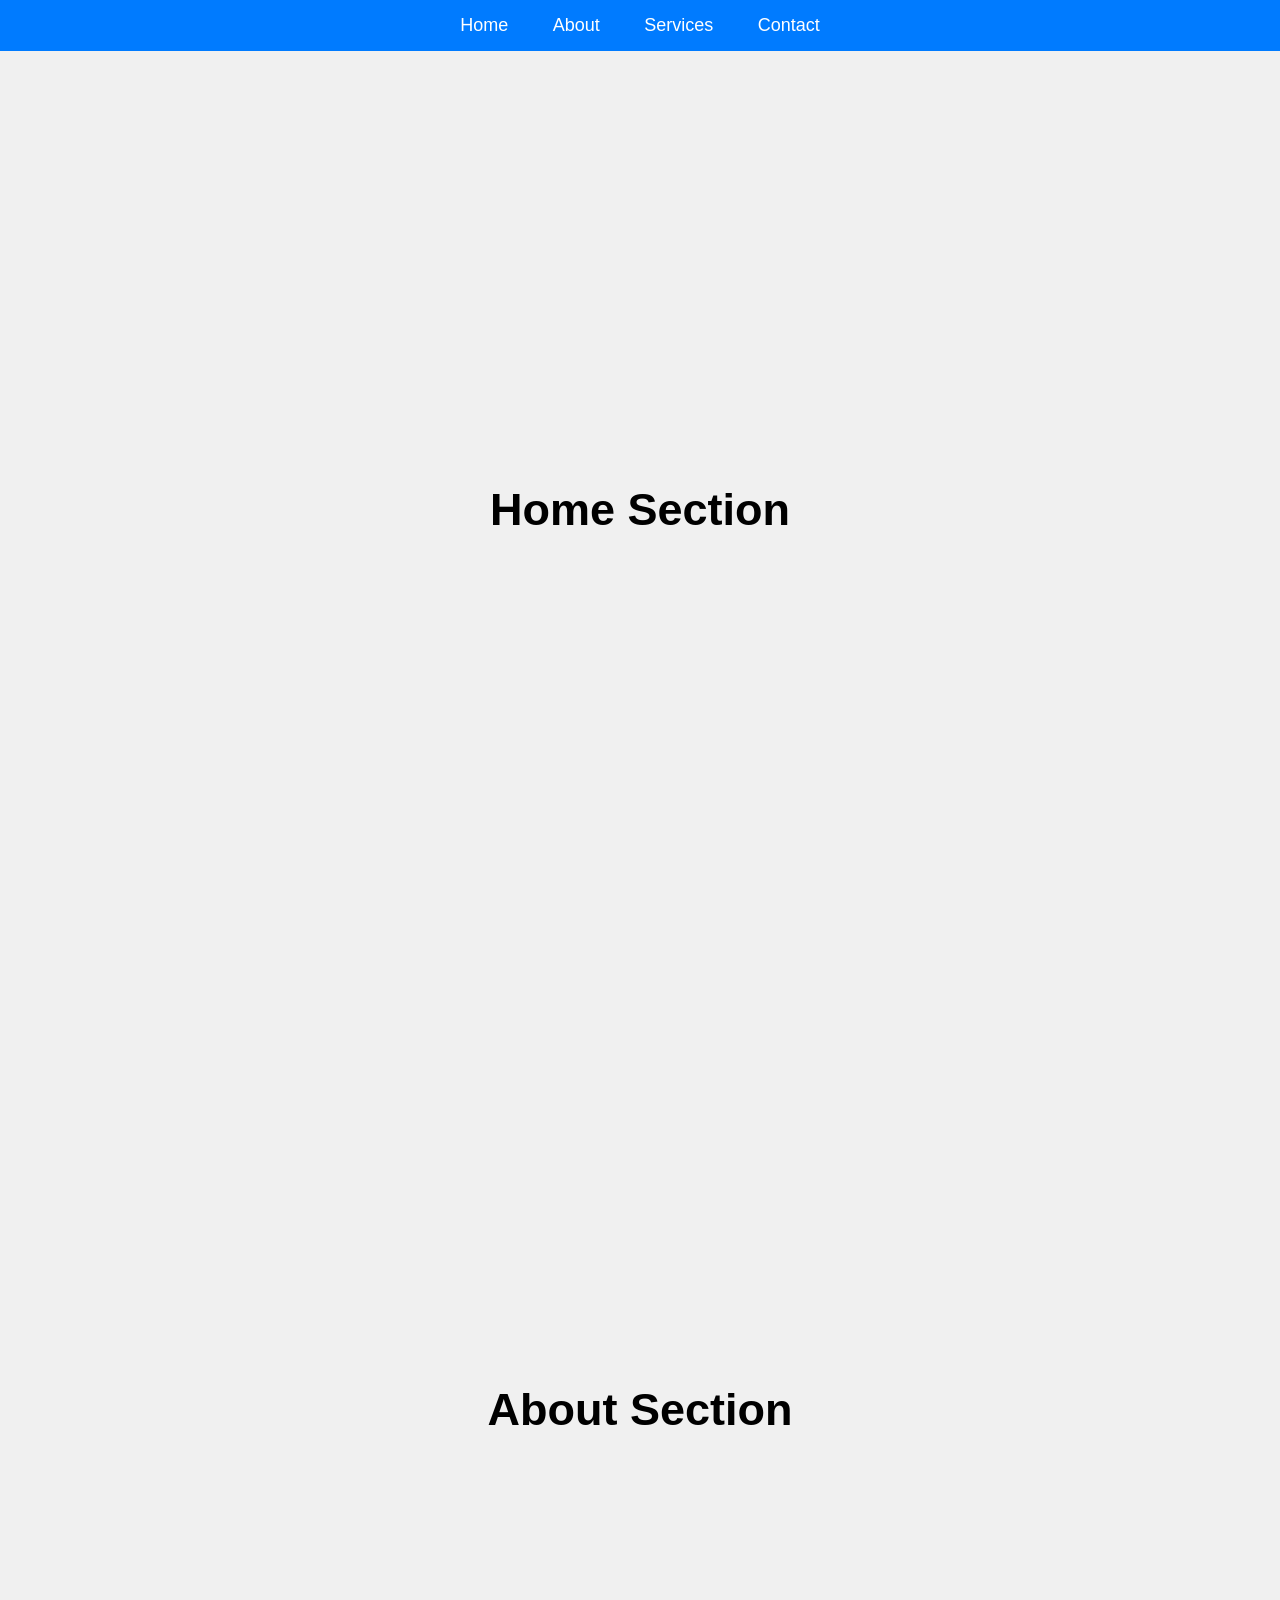
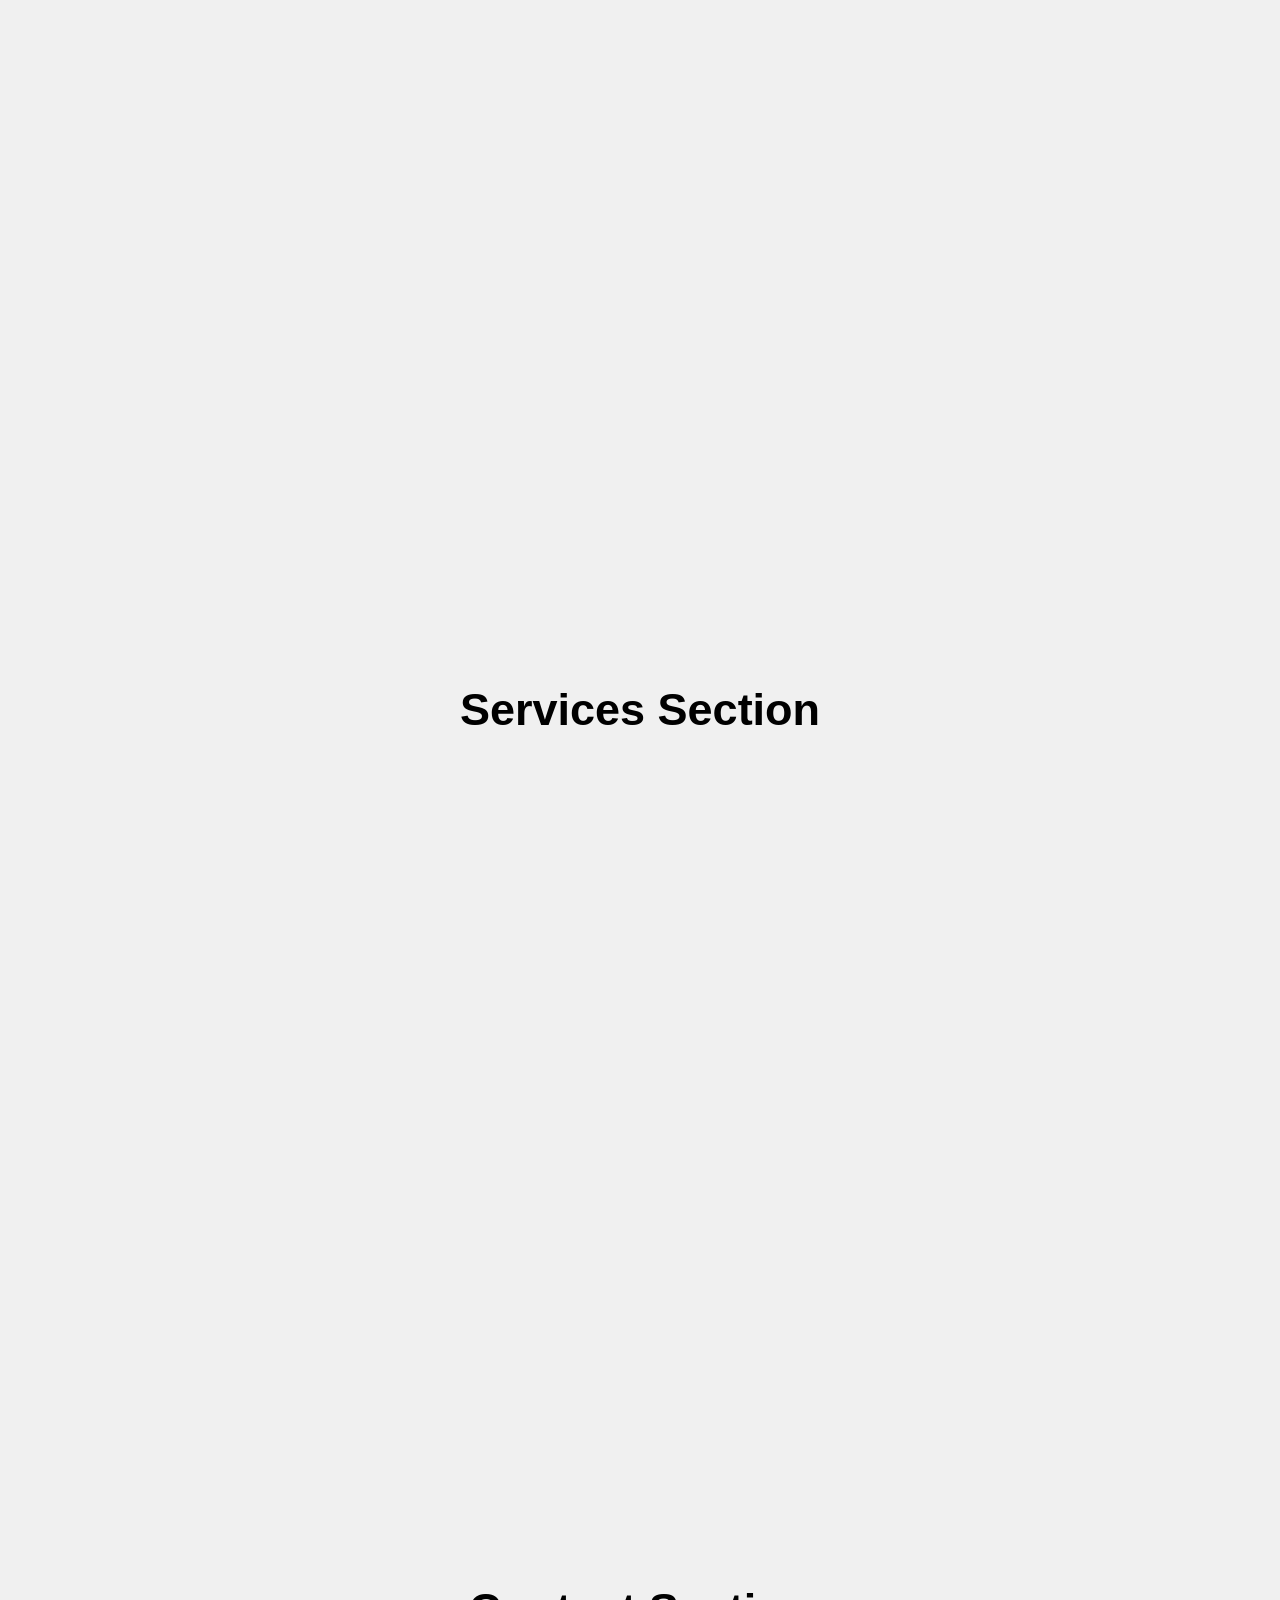
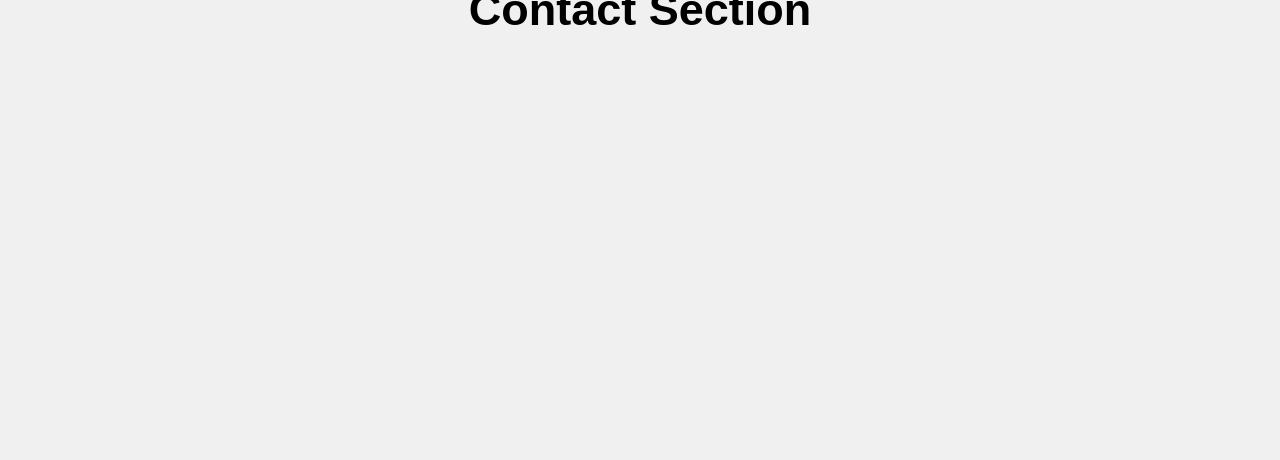
<file: task1/task_01.html>
<!DOCTYPE html>
<html lang="en">
<head>
    <meta charset="UTF-8">
    <meta name="viewport" content="width=device-width, initial-scale=1.0">
    <title>Interactive Navigation</title>
    <link rel="stylesheet" href="task_01_style.css">
</head>
<body>

    <nav class="navbar">
        <ul>
            <li><a href="#home">Home</a></li>
            <li><a href="#about">About</a></li>
            <li><a href="#services">Services</a></li>
            <li><a href="#contact">Contact</a></li>
        </ul>
    </nav>

    <section id="home"><h1>Home Section</h1></section>
    <section id="about"><h1>About Section</h1></section>
    <section id="services"><h1>Services Section</h1></section>
    <section id="contact"><h1>Contact Section</h1></section>

    <script src="task_01_script.js"></script>
</body>
</html>
</file>
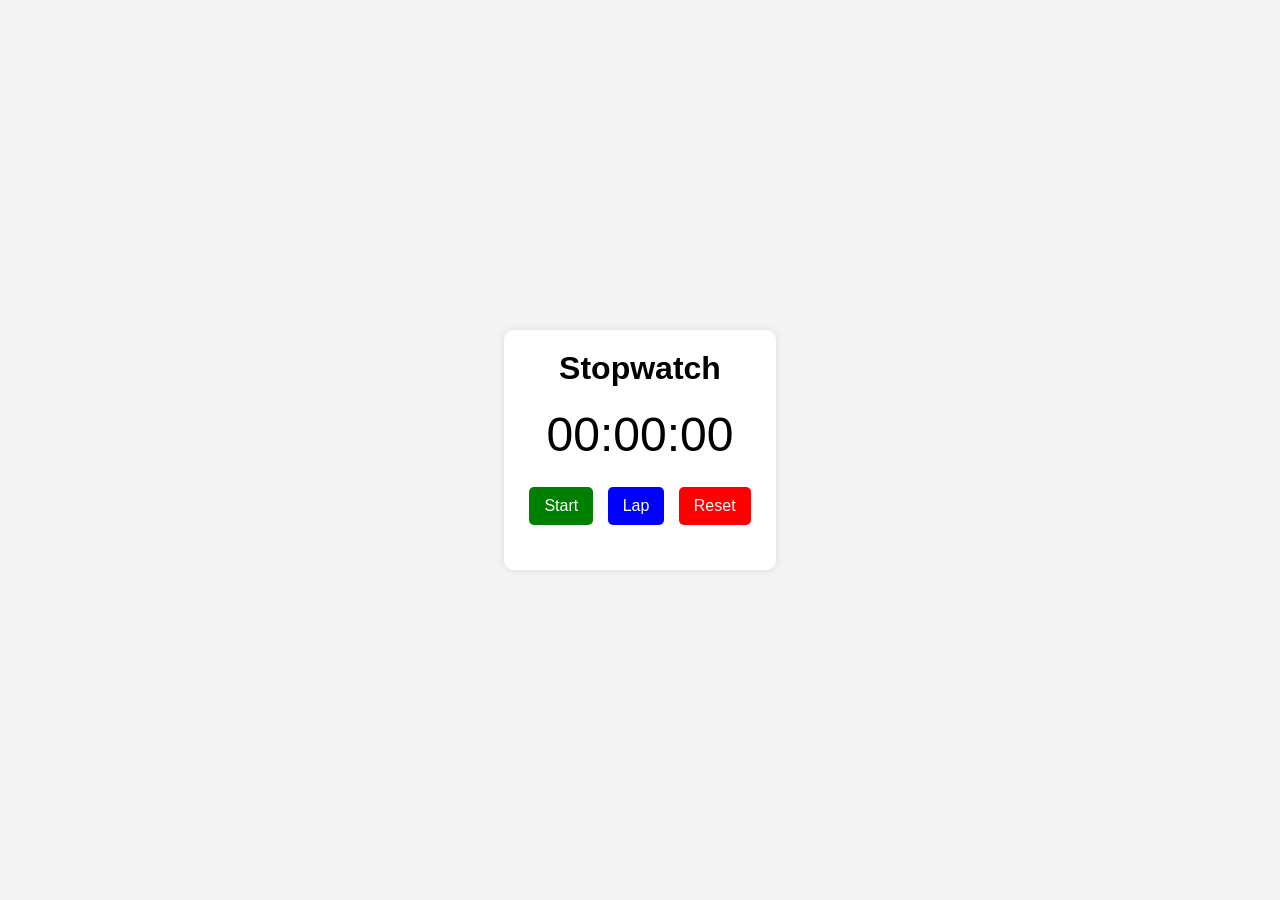
<file: task2/task02_index.html>
<!DOCTYPE html>
<html lang="en">
<head>
    <meta charset="UTF-8">
    <meta name="viewport" content="width=device-width, initial-scale=1.0">
    <title>Stopwatch App</title>
    <link rel="stylesheet" href="task02_style.css">
</head>
<body>

    <div class="container">
        <h1>Stopwatch</h1>
        <div class="display">00:00:00</div>
        <div class="buttons">
            <button id="startPause">Start</button>
            <button id="lap">Lap</button>
            <button id="reset">Reset</button>
        </div>
        <ul class="laps"></ul>
    </div>

    <script src="task02_script.js"></script>
</body>
</html>
</file>
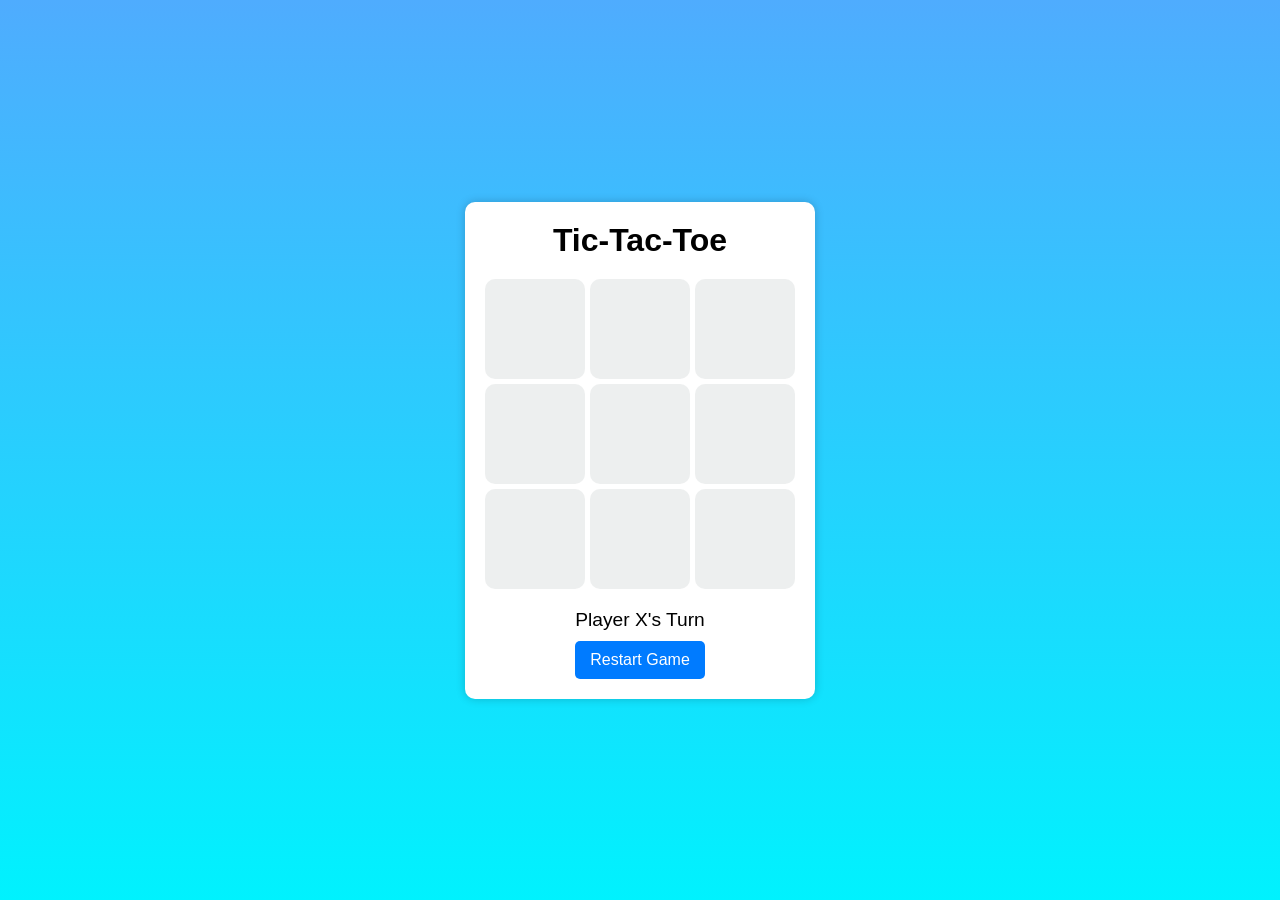
<file: task3/task03_index.html>
<!DOCTYPE html>
<html lang="en">
<head>
    <meta charset="UTF-8">
    <meta name="viewport" content="width=device-width, initial-scale=1.0">
    <title>Tic-Tac-Toe</title>
    <link rel="stylesheet" href="task03_style.css">
</head>
<body>

    <div class="container">
        <h1>Tic-Tac-Toe</h1>
        <div class="board">
            <div class="cell" data-index="0"></div>
            <div class="cell" data-index="1"></div>
            <div class="cell" data-index="2"></div>
            <div class="cell" data-index="3"></div>
            <div class="cell" data-index="4"></div>
            <div class="cell" data-index="5"></div>
            <div class="cell" data-index="6"></div>
            <div class="cell" data-index="7"></div>
            <div class="cell" data-index="8"></div>
        </div>
        <p class="status">Player X's Turn</p>
        <button class="restart">Restart Game</button>
    </div>

    <script src="task03_script.js"></script>
</body>
</html>
</file>
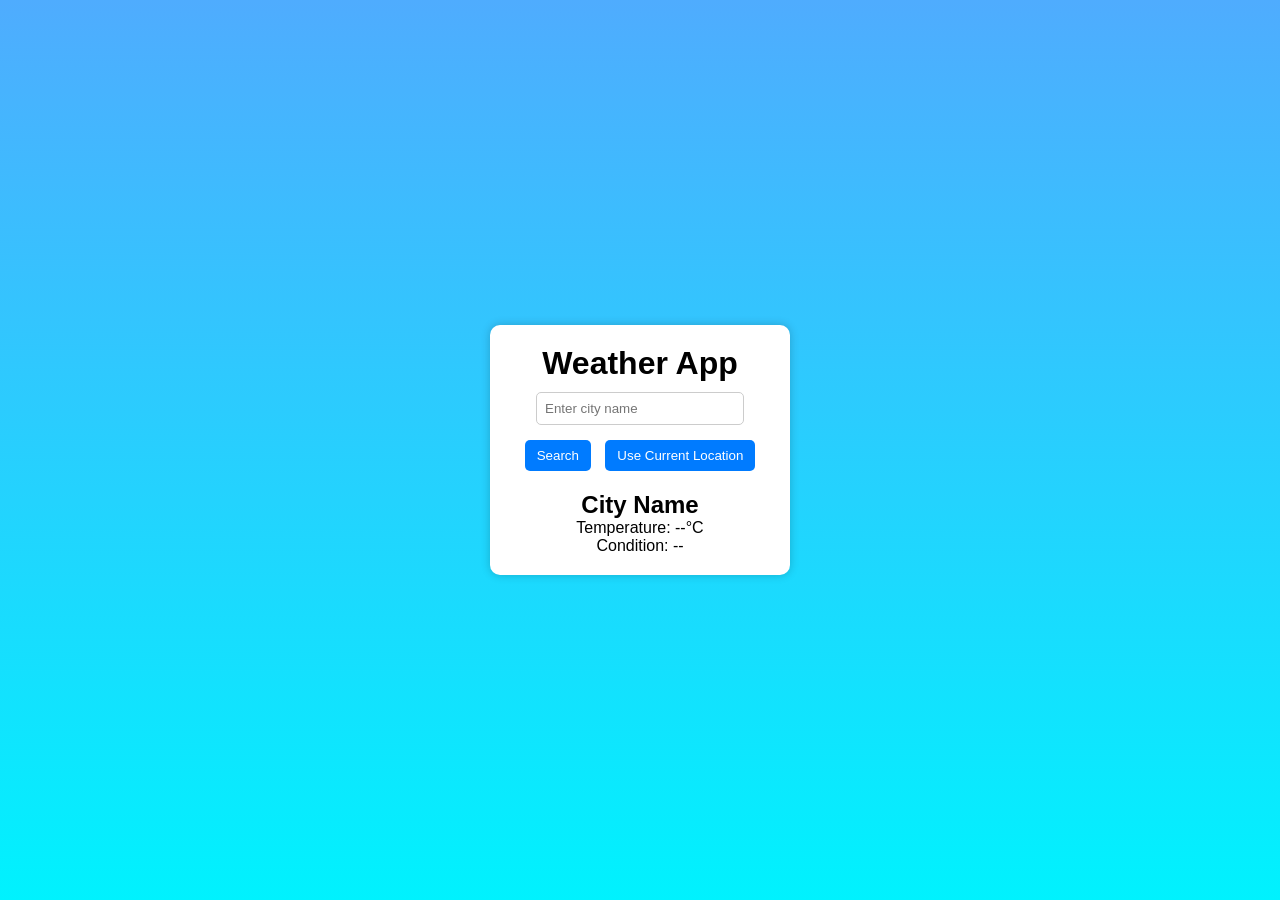
<file: task4/weather_index.html>
<!DOCTYPE html>
<html lang="en">
<head>
    <meta charset="UTF-8">
    <meta name="viewport" content="width=device-width, initial-scale=1.0">
    <title>Weather App</title>
    <link rel="stylesheet" href="weather_style.css">
</head>
<body>

    <div class="container">
        <h1>Weather App</h1>
        <input type="text" id="locationInput" placeholder="Enter city name">
        <button id="searchBtn">Search</button>
        <button id="currentLocationBtn">Use Current Location</button>
        <div class="weather-info">
            <h2 id="city">City Name</h2>
            <p id="temperature">Temperature: --°C</p>
            <p id="condition">Condition: --</p>
        </div>
    </div>

    <script src="weather_script.js"></script>
</body>
</html>
</file>
<file: task1/task_01_style.css>
* {
    margin: 0;
    padding: 0;
    box-sizing: border-box;
}

body {
    font-family: Arial, sans-serif;
    background-color: #f0f0f0;
    padding-top: 60px; /* Space for fixed navbar */
}

/* Navigation Bar */
.navbar {
    position: fixed;
    top: 0;
    width: 100%;
    background-color: #007bff;
    padding: 15px 0;
    text-align: center;
    transition: background 0.3s ease;
}

.navbar ul {
    list-style: none;
    padding: 0;
}

.navbar ul li {
    display: inline;
    margin: 0 20px;
}

.navbar ul li a {
    text-decoration: none;
    color: white;
    font-size: 18px;
    transition: color 0.3s ease;
}

/* Hover Effect */
.navbar ul li a:hover {
    color: yellow;
}

/* Change background on scroll */
.scrolled {
    background-color: #0056b3;
}

/* Sections for scrolling effect */
section {
    height: 100vh;
    display: flex;
    justify-content: center;
    align-items: center;
    font-size: 30px;
    font-weight: bold;
}
</file>
<file: task2/task02_style.css>
* {
    margin: 0;
    padding: 0;
    box-sizing: border-box;
    font-family: Arial, sans-serif;
}

body {
    display: flex;
    justify-content: center;
    align-items: center;
    height: 100vh;
    background-color: #f4f4f4;
}

.container {
    text-align: center;
    background: white;
    padding: 20px;
    border-radius: 10px;
    box-shadow: 0 0 10px rgba(0, 0, 0, 0.1);
}

.display {
    font-size: 3rem;
    margin: 20px 0;
}

.buttons button {
    padding: 10px 15px;
    margin: 5px;
    font-size: 1rem;
    border: none;
    cursor: pointer;
    border-radius: 5px;
}

#startPause {
    background: green;
    color: white;
}

#lap {
    background: blue;
    color: white;
}

#reset {
    background: red;
    color: white;
}

.laps {
    list-style: none;
    margin-top: 20px;
    max-height: 200px;
    overflow-y: auto;
}

.laps li {
    padding: 5px;
    background: #eee;
    margin: 5px;
    border-radius: 5px;
}
</file>
<file: task3/task03_style.css>
* {
    margin: 0;
    padding: 0;
    box-sizing: border-box;
    font-family: Arial, sans-serif;
}

body {
    display: flex;
    justify-content: center;
    align-items: center;
    height: 100vh;
    background: linear-gradient(to bottom, #4facfe, #00f2fe);
}

.container {
    text-align: center;
    background: white;
    padding: 20px;
    border-radius: 10px;
    box-shadow: 0 0 10px rgba(0, 0, 0, 0.2);
}

h1 {
    margin-bottom: 10px;
}

.board {
    display: grid;
    grid-template-columns: repeat(3, 100px);
    grid-template-rows: repeat(3, 100px);
    gap: 5px;
    margin: 20px auto;
}

.cell {
    width: 100px;
    height: 100px;
    background: rgba(233, 236, 235, 0.8);
    display: flex;
    justify-content: center;
    align-items: center;
    font-size: 2rem;
    font-weight: bold;
    border-radius: 10px;
    border-color: black;
    cursor: pointer;
    transition: background 0.3s ease;
}

.cell:hover {
    background: rgba(0, 0, 0, 0.1);
}

.status {
    font-size: 1.2rem;
    margin-bottom: 10px;
}

.restart {
    padding: 10px 15px;
    font-size: 1rem;
    border: none;
    background: #007bff;
    color: white;
    border-radius: 5px;
    cursor: pointer;
}

.restart:hover {
    background: #0056b3;
}
</file>
<file: task4/weather_style.css>
* {
    margin: 0;
    padding: 0;
    box-sizing: border-box;
    font-family: Arial, sans-serif;
}

body {
    display: flex;
    justify-content: center;
    align-items: center;
    height: 100vh;
    background: linear-gradient(to bottom, #4facfe, #00f2fe);
}

.container {
    text-align: center;
    background: white;
    padding: 20px;
    border-radius: 10px;
    box-shadow: 0 0 10px rgba(0, 0, 0, 0.2);
    width: 300px;
}

input {
    width: 80%;
    padding: 8px;
    margin: 10px 0;
    border: 1px solid #ccc;
    border-radius: 5px;
}

button {
    padding: 8px 12px;
    margin: 5px;
    border: none;
    background: #007bff;
    color: white;
    cursor: pointer;
    border-radius: 5px;
}

button:hover {
    background: #0056b3;
}

.weather-info {
    margin-top: 15px;
}
</file>
